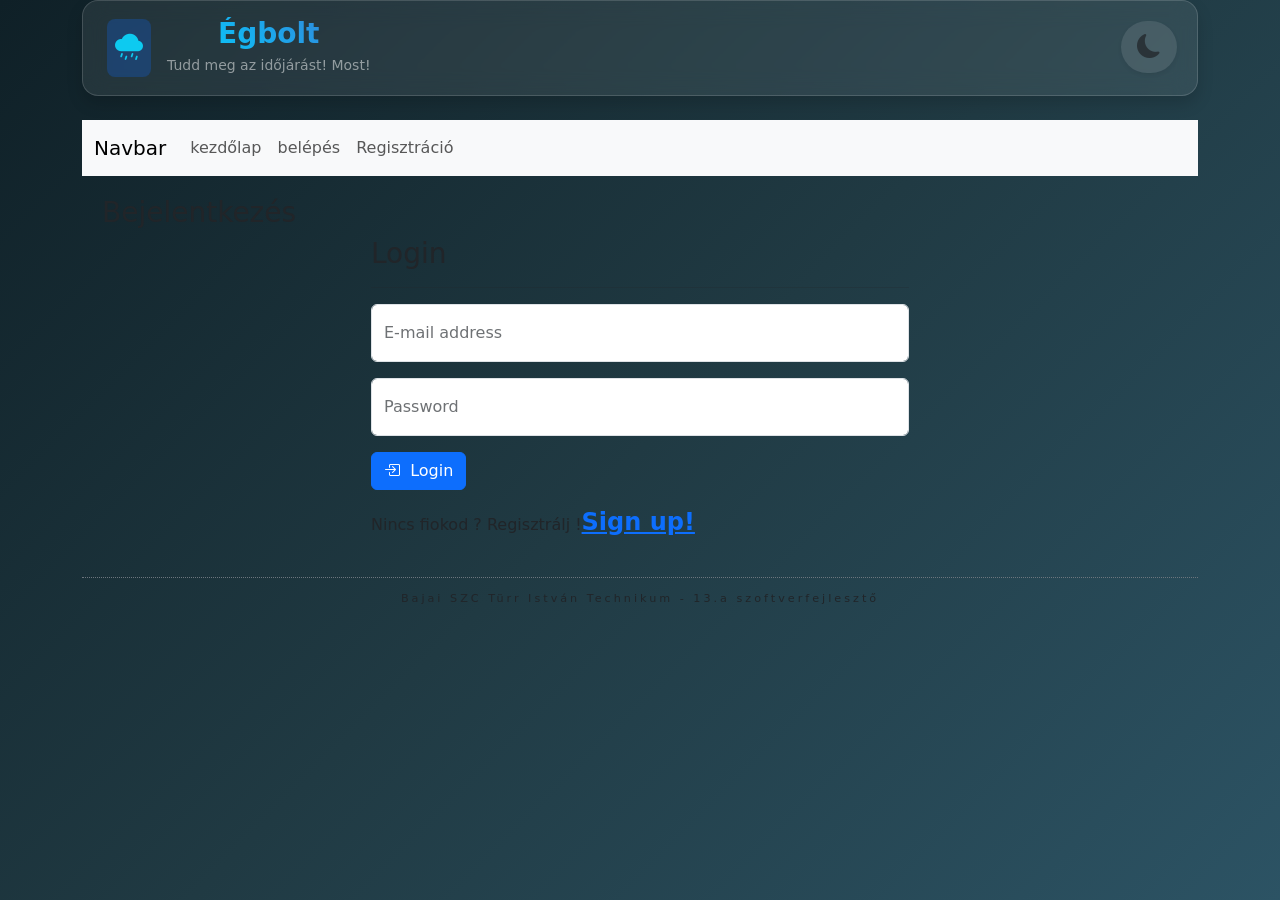
<file: index.html>
<!DOCTYPE html>
<html lang="en">
<head>
    <meta charset="UTF-8">
    <meta name="viewport" content="width=device-width, initial-scale=1.0">
    <title>Document</title>
    <link rel="stylesheet" href="/css/style.css">
    <link rel="stylesheet" href="/css/bootstrap.min.css">
    
</head>
<!--  
    vendég:
        kezdőlap
        idojaras-elörejelzes(location,min,max)
        regiszracio
        bejelentkezes
    user:
        bejelentkezés
        kijelentkezés
        megtekintheti az időjárás-előrejelzéseket
        megtekintheti az egyes napok részletes adatait
        módosíthatja saját profiladatait
        megváltoztathatja jelszavát
    Admin:
        új előrejelzés felvétele
        előrejelzés módosítása
        előrejelzés törlése
        összes előrejelzés listázása admin táblázatban
        felhasználók listázása
        felhasználók tiltása 
-->
<body data-bs-theme="">

    <div class="container">
        <header class="navbar navbar-expand-lg d-flex justify-content-between align-items-center px-4 py-3 mb-4 rounded-4 shadow glass-card text-white">
    <div class="d-flex align-items-center gap-3">
        <!-- Modernizált logó és ikon -->
        <div class="bg-primary bg-opacity-25 p-2 rounded-3 text-info fs-3 d-flex align-items-center justify-content-center">
            <i class="bi bi-cloud-drizzle-fill animate-bounce"></i>
        </div>
        <div>
            <h1 class="h3 fw-bold mb-0 text-gradient">Égbolt</h1>
            <p class="small text-white-50 mb-0 d-none d-sm-block">Tudd meg az időjárást! Most!</p>
        </div>
    </div>
    
    <!-- Téma váltó gombok -->
    <div class="themeSwitch bg-white bg-opacity-10 p-2 rounded-pill d-flex align-items-center cursor-pointer shadow-sm" style="cursor: pointer;">
        <i class="bi bi-sun-fill fs-4 px-2 text-warning" id="lightModeBtn" title="Világos mód"></i>
        <i class="bi bi-moon-fill fs-4 px-2 text-muted hide" id="darkModeBtn" title="Sötét mód"></i>
    </div>
</header>

        <nav class="navbar navbar-expand-lg bg-body-tertiary">
            <div class="container-fluid">
                <a class="navbar-brand" href="#">Navbar</a>
                <button class="navbar-toggler" type="button" data-bs-toggle="collapse" data-bs-target="#navbarNav"
                    aria-controls="navbarNav" aria-expanded="false" aria-label="Toggle navigation">
                    <span class="navbar-toggler-icon"></span>
                </button>
                <div class="collapse navbar-collapse" id="navbarNav">

                    <!-- base menu -->
                    <ul class="navbar-nav" id="baseMenu">

                        <li class="nav-item">
                            <a class="nav-link" href="#" onclick="navigate('/users/home')">kezdőlap</a>
                        </li>
                        <li class="nav-item">
                            <a class="nav-link" href="#" onclick="navigate('/users/login')">belépés</a>
                        </li>
                        <li class="nav-item">
                            <a class="nav-link" href="#" onclick="navigate('/users/register')">Regisztráció</a>
                        </li>

                    </ul>

                    <!-- user menu -->
                    <ul class="navbar-nav" id="userMenu">

                        <li class="nav-item">
                            <a class="nav-link" href="#"  onclick="navigate('/users/forecast')">Időjárás előrejelzés</a>
                        </li>
                        <li class="nav-item">
                            <a class="nav-link" href="#" onclick="navigate('/users/profile')">Profil</a>
                        </li>
                        <li class="nav-item">
                            <a class="nav-link" href="#" onclick="logout()">Kijelentkezés</a>
                        </li>

                    </ul>

                    <!-- admin menu -->
                    <ul class="navbar-nav" id="adminMenu"  class="hide">

                        <li class="nav-item">
                            <a class="nav-link" href="#" onclick="navigate('admin/dashboard')">Dashboard</a>
                        </li>
                        <li class="nav-item">
                            <a class="nav-link" href="#" onclick="navigate('admin/users')">Felhasználók kezelése</a>
                        </li>
                        <li class="nav-item">
                            <a class="nav-link" href="#" onclick="logout()">Kijelentkezés</a>
                        </li>
                    </ul>

                </div>
            </div>
        </nav>

        <div id="msg"></div>

        <main id="content"></main>
        <footer>
            <p class="text-center">Bajai SZC Türr István Technikum - 13.a szoftverfejlesztő</p>
        </footer>
    </div>

    <!-- controllers -->
     
     <script src="/controll/messagectrl.js"></script>
     
     <script src="/js/userControl.js"></script>
    <script src="/js/bootstrap.min.js"></script>
    <script src="/js/admin.js"></script>
    
    <script src="/js/app.js"></script>
    <link rel="stylesheet" href="https://cdn.jsdelivr.net/npm/bootstrap-icons@1.13.1/font/bootstrap-icons.min.css">
   


</body>



</html>
</file>
<file: css/style.css>
header{
    text-align: center;
    padding: 20px;
    background-color: var(--bs-secondary-bg);
}

footer{
    text-align: center;
    padding: 10px;
    font-size: 70%;
    letter-spacing: 3px;
    border-top: 1px dotted var(--bs-secondary);
}

main{
    padding: 20px;
}

strong{
    font-size: 150%;
}

h1{
    color: var(--bs-primary);
}

h2{
    color: var(--bs-secondary);
}

p{
    text-align: justify;
    line-height: 200%;
}

.logo{
    font-size: 400%;
}

.themeSwitch{
    position: fixed;
    top: 20px;
    right: 20px;
}

.hide{
    display: none;
}
#hatter{
    
    
}
/* Globális sötét/modern időjárás háttér az egész oldalra */
body {
    background: linear-gradient(135deg, #1e3c72 0%, #2a5298 100%);
    background-attachment: fixed;
    font-family: 'Segoe UI', Tahoma, Geneva, Verdana, sans-serif;
    min-height: 100vh;
}

/* Glassmorphism kártyák effekttel */
.glass-card {
    background: rgba(255, 255, 255, 0.08) !important;
    backdrop-filter: blur(12px);
    -webkit-backdrop-filter: blur(12px);
    border: 1px solid rgba(255, 255, 255, 0.15) !important;
    transition: transform 0.2s ease, box-shadow 0.2s ease;
}

.glass-card:hover {
    transform: translateY(-3px);
    box-shadow: 0 10px 20px rgba(0, 0, 0, 0.2) !important;
}

/* A nagy mai időjárás kártya kiemelése egy külön színátmenettel */
.weather-card-main {
    background: linear-gradient(135deg, #ff9900 0%, #ff5e62 100%) !important;
    position: relative;
    overflow: hidden;
}

/* Kis ikon animáció, hogy még élőbb legyen */
@keyframes bounce {
    0%, 100% { transform: translateY(0); }
    50% { transform: translateY(-8px); }
}
.animate-bounce {
    animation: bounce 4s ease-in-out infinite;
    display: inline-block;
}

/* Keresőmező finomhangolása */
.input-group .form-control:focus {
    box-shadow: none;
    background-color: rgba(255, 255, 255, 0.9) !important;
}

/* Segédszín a világosabb ikonokhoz */
.text-primary-light {
    color: #8bb4fa !important;
}
/* Alapértelmezett beállítás: SÖTÉTKÉK / SÖTÉT MÓD */
:root {
    --bg-gradient: linear-gradient(135deg, #0f2027 0%, #203a43 50%, #2c5364 100%);
    --text-color: #ffffff;
    --card-bg: rgba(255, 255, 255, 0.08);
    --card-border: rgba(255, 255, 255, 0.15);
}

/* VILÁGOS MÓD BEÁLLÍTÁSAI (Ha a body megkapja a .light-mode osztályt) */
body.light-mode {
    --bg-gradient: linear-gradient(135deg, #e0eafc 0%, #cfdef3 100%);
    --text-color: #212529;
    --card-bg: rgba(0, 0, 0, 0.05);
    --card-border: rgba(0, 0, 0, 0.1);
}

/* Globális stílusok a változók használatával */
body {
    background: var(--bg-gradient) !important;
    background-attachment: fixed;
    color: var(--text-color);
    font-family: 'Segoe UI', Tahoma, Geneva, Verdana, sans-serif;
    min-height: 100vh;
    transition: background 0.4s ease, color 0.4s ease; /* Finom átmenet váltáskor */
}

/* Minden fehér szöveges elemet dinamikussá teszünk világos módban */
body.light-mode .text-white, 
body.light-mode .glass-card,
body.light-mode h2, body.light-mode h3, body.light-mode h4, body.light-mode h5 {
    color: #212529 !important;
}
body.light-mode .text-white-50 {
    color: rgba(0, 0, 0, 0.5) !important;
}

/* Dinamikus Glassmorphism kártyák */
.glass-card {
    background: var(--card-bg) !important;
    backdrop-filter: blur(12px);
    -webkit-backdrop-filter: blur(12px);
    border: 1px solid var(--card-border) !important;
}

/* Színátmenetes logó felirat */
.text-gradient {
    background: linear-gradient(45deg, #00d2ff, #3a7bd5);
    -webkit-background-clip: text;
    -webkit-text-fill-color: transparent;
}
body.light-mode .text-gradient {
    background: linear-gradient(45deg, #1e3c72, #2a5298);
    -webkit-background-clip: text;
    -webkit-text-fill-color: transparent;
}

/* Elrejtés segédosztály */
.hide {
    display: none !important;
}
</file>
